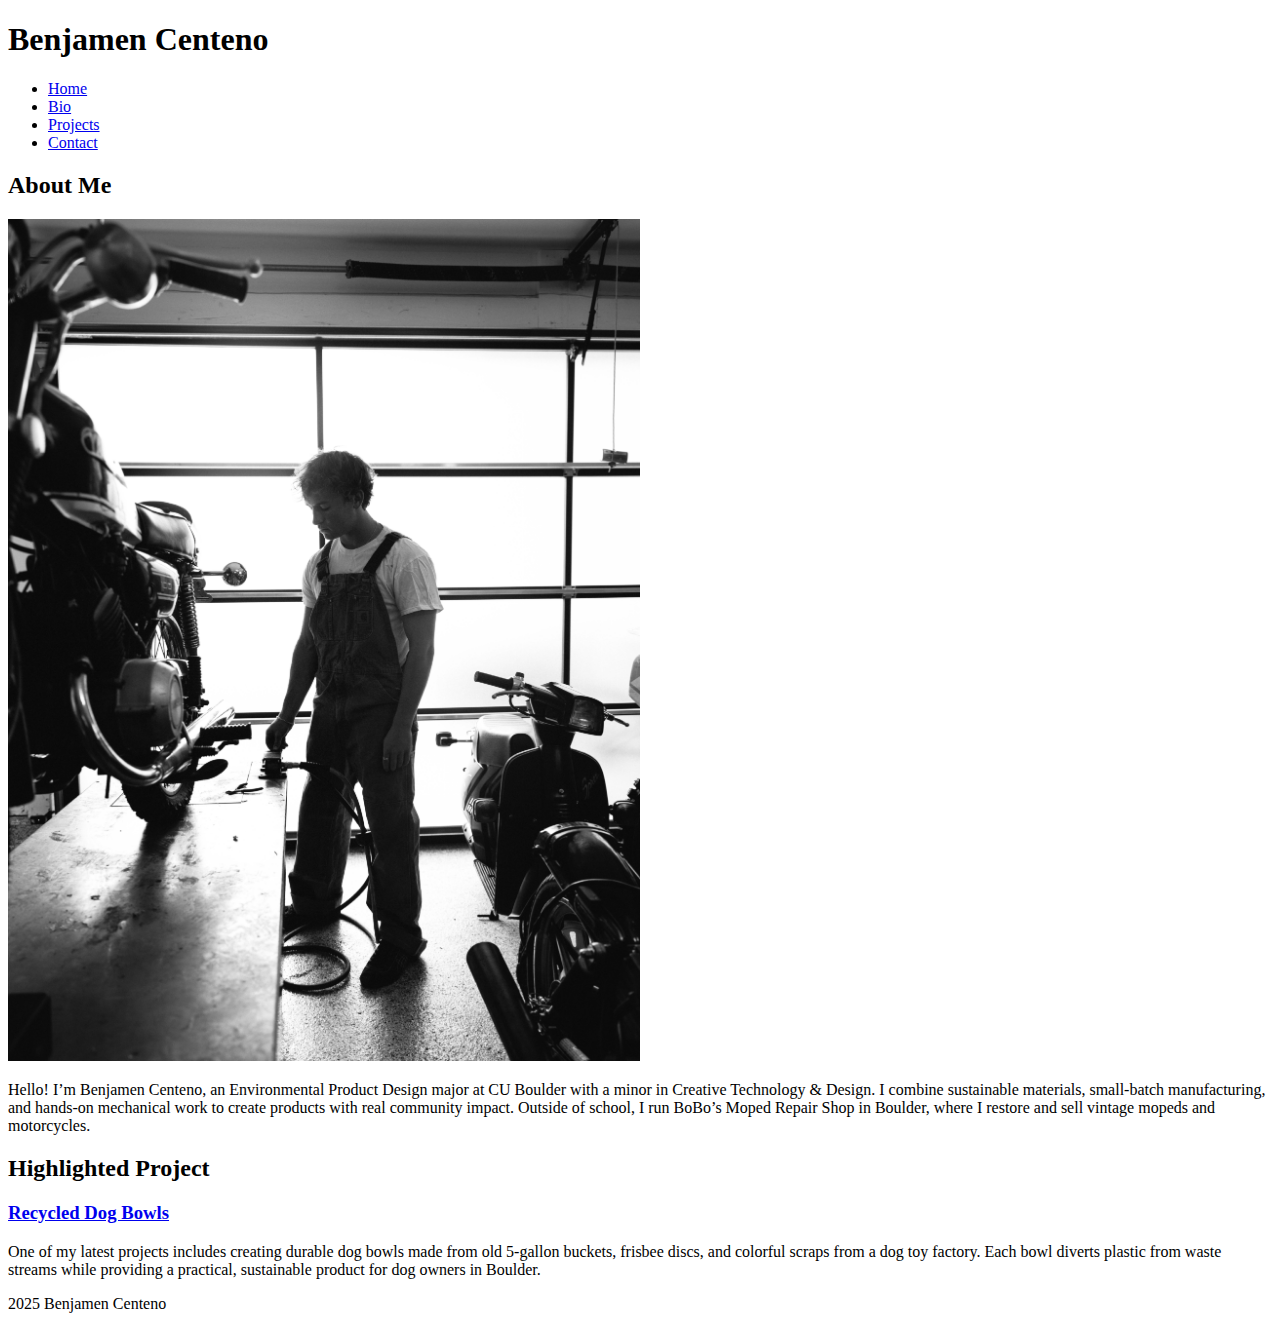
<file: wa3/index.html>
<!DOCTYPE html>
<html lang="en">

<head>
  <meta charset="UTF-8">
  <meta name="viewport" content="width=device-width, initial-scale=1.0">
  <title>Benjamen Centeno</title>
</head>

<body>

  <header>
    <div class="title">
      <h1>Benjamen Centeno</h1>
    </div>

    <nav aria-label="Main navigation">
      <ul>
        <li><a href="index.html" aria-current="page">Home</a></li>
        <li><a href="bio.html">Bio</a></li>
        <li><a href="projects.html">Projects</a></li>
        <li><a href="contact.html">Contact</a></li>
      </ul>
    </nav>
  </header>

  <main>

    <section class="about">
      <h2>About Me</h2>
      <img src="783A7693.jpg" alt="Ben Centeno working on a project" style="width:50%;">
      <p>
        Hello! I’m Benjamen Centeno, an Environmental Product Design major at CU Boulder with a minor in Creative Technology & Design.  
        I combine sustainable materials, small-batch manufacturing, and hands-on mechanical work to create products with real community impact.  
        Outside of school, I run BoBo’s Moped Repair Shop in Boulder, where I restore and sell vintage mopeds and motorcycles.  
      </p>
    </section>

    <section class="featured-projects">
      <h2>Highlighted Project</h2>
      <article>
        <h3><a href="projects.html">Recycled Dog Bowls</a></h3>
        <p>
          One of my latest projects includes creating durable dog bowls made from old 5-gallon buckets, frisbee discs, and colorful scraps from a dog toy factory.  
          Each bowl diverts plastic from waste streams while providing a practical, sustainable product for dog owners in Boulder.
        </p>
      </article>
    </section>

  </main>

  <footer>
    <p>2025 Benjamen Centeno</p>
  </footer>

</body>
</html>
</file>
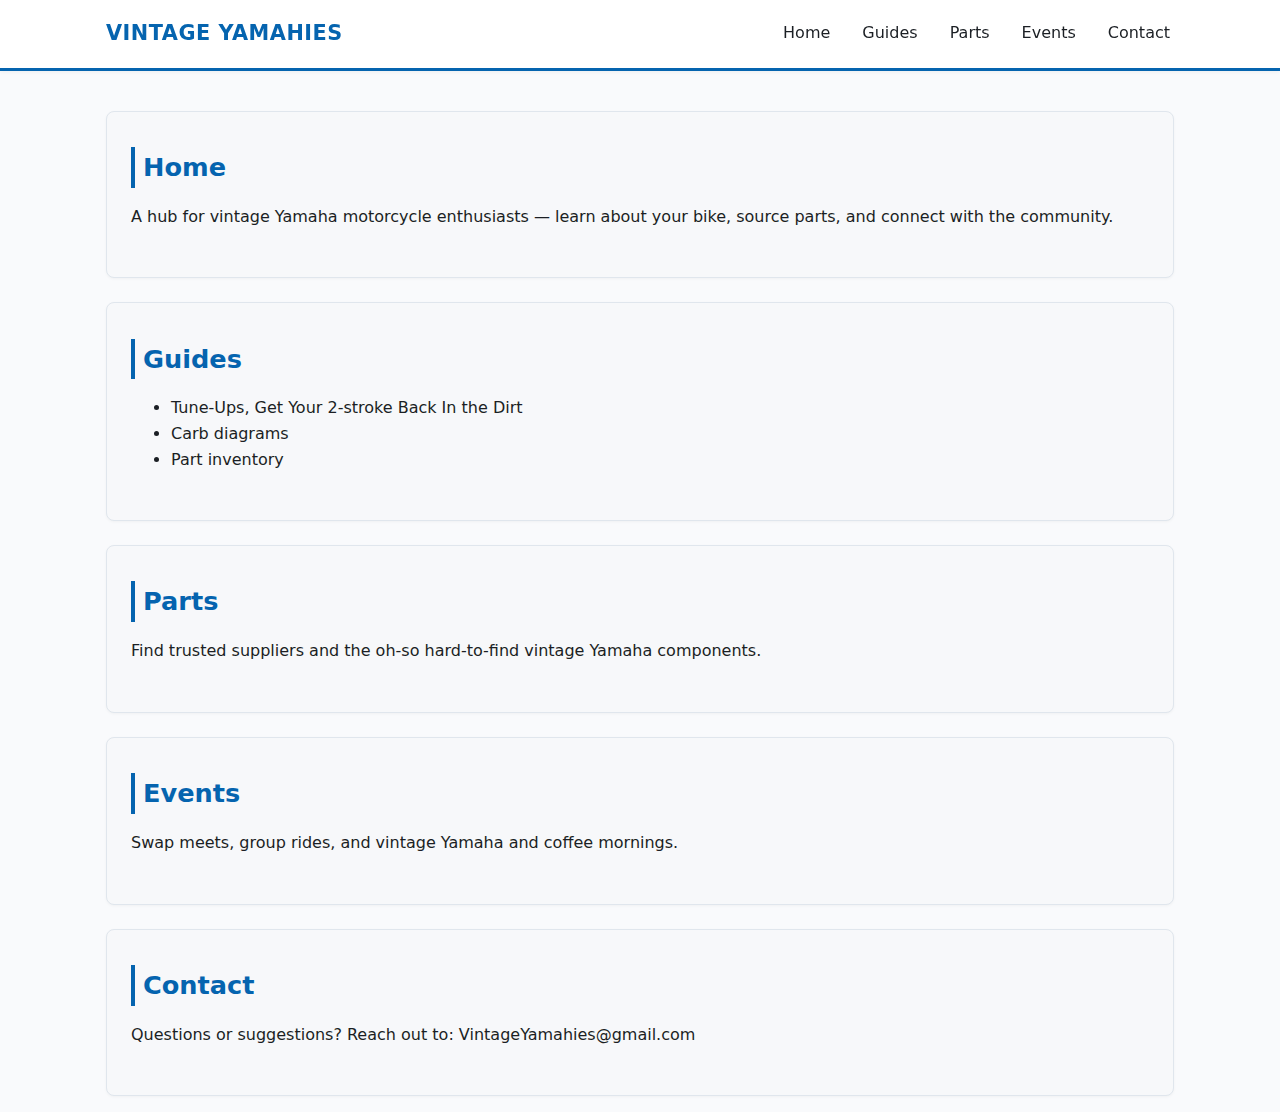
<file: wa5/index.html>
<!DOCTYPE html>
<html lang="en">
<head>
  <meta charset="UTF-8" />
  <meta name="viewport" content="width=device-width, initial-scale=1"/>
  <title>Vintage Yamahies</title>
  <style>
    :root{
      --yamaha:#0564af;
      --yamaha-dark:#034d86;
      --bg:#f9fafc;
      --fg:#1b1f24;
      --panel:#f7f8fa;
      --border:#e0e6ed;
    }

    *{box-sizing:border-box}
    html {
      scroll-behavior: smooth; /* smooth scrolling on link clicks */
    }
    body{
      margin:0;
      font:16px/1.6 system-ui,-apple-system,Segoe UI,Roboto,Helvetica,Arial,sans-serif;
      color:var(--fg);
      background:var(--bg);
    }
    a{color:var(--yamaha);text-decoration:none;transition:color .2s}
    a:hover{color:var(--yamaha-dark);text-decoration:underline}
    .container{max-width:1100px;margin:0 auto;padding:1rem}
    :focus-visible{outline:3px solid var(--yamaha);outline-offset:2px;border-radius:.25rem}

    /* NAV */
    .main-nav{
      position:sticky; top:0; z-index:1000;
      background:#fff;
      border-bottom:3px solid var(--yamaha);
      box-shadow:0 1px 4px rgba(0,0,0,.05);
    }
    .main-nav .inner{
      display:flex; align-items:center; justify-content:space-between;
      gap:1rem; padding:.75rem 1rem;
      max-width:1100px; margin:0 auto;
    }
    .nav-brand{
      font-weight:800; letter-spacing:.5px; color:var(--yamaha);
      font-size:1.3rem; text-transform:uppercase;
    }

    .nav-toggle{
      display:none;
      position:relative;
      width:44px; height:44px;
      border:0; background:transparent; padding:0; margin:0;
      cursor:pointer;
    }
    .nav-toggle span{
      position:absolute; left:10px; right:10px; height:2px; background:var(--fg);
      transition:transform .2s ease, opacity .2s ease, top .2s ease;
    }
    .nav-toggle span:nth-child(1){top:14px}
    .nav-toggle span:nth-child(2){top:21px}
    .nav-toggle span:nth-child(3){top:28px}
    .nav-toggle[aria-expanded="true"] span:nth-child(1){top:21px; transform:rotate(45deg)}
    .nav-toggle[aria-expanded="true"] span:nth-child(2){opacity:0}
    .nav-toggle[aria-expanded="true"] span:nth-child(3){top:21px; transform:rotate(-45deg)}

    .nav-menu{
      list-style:none; margin:0; padding:0;
      display:flex; align-items:center; gap:1.5rem;
    }
    .nav-menu a{
      display:inline-block;
      padding:.5rem .25rem;
      color:var(--fg);
      border-bottom:2px solid transparent;
      transition:border-color .2s, color .2s;
    }
    .nav-menu a:hover{
      color:var(--yamaha-dark);
      border-bottom-color:var(--yamaha);
      text-decoration:none;
    }

    @media (max-width: 768px){
      .nav-toggle{display:block}
      .nav-menu{
        display:none;
        position:absolute; left:0; right:0; top:100%;
        background:#fff; border-bottom:2px solid var(--yamaha);
        flex-direction:column; align-items:flex-start;
        padding:.5rem 1rem; gap:.25rem;
      }
      .nav-menu.show{display:flex}
      .nav-menu a{
        width:100%; padding:.75rem 0;
        border-bottom:1px solid #eaf2fb;
      }
      .nav-menu li:last-child a{border-bottom:none}
    }

    /* Panels */
    .panel{
      background:var(--panel);
      border:1px solid var(--border);
      border-radius:.5rem;
      padding:2rem 1.5rem;
      margin-top:1.5rem;
      box-shadow:0 1px 3px rgba(0,0,0,.04);
      scroll-margin-top: 90px; /* offsets sticky nav when linked */
    }

    .panel p, .panel li { color: var(--fg); }

    h2{
      margin:.2rem 0 1rem 0;
      color:var(--yamaha);
      font-size:1.6rem;
      border-left:4px solid var(--yamaha);
      padding-left:.5rem;
    }

    .sr-only{
      position:absolute !important;
      width:1px; height:1px;
      padding:0; margin:-1px;
      overflow:hidden; clip:rect(0,0,0,0);
      white-space:nowrap; border:0;
    }
  </style>
</head>
<body>

  <!-- Navigation -->
  <nav class="main-nav" role="navigation" aria-label="Primary">
    <div class="inner">
      <div class="nav-brand">Vintage Yamahies</div>

      <button class="nav-toggle"
              type="button"
              aria-label="Open menu"
              aria-expanded="false"
              aria-controls="primary-menu">
        <span aria-hidden="true"></span>
        <span aria-hidden="true"></span>
        <span aria-hidden="true"></span>
        <span class="sr-only">Menu</span>
      </button>

      <ul class="nav-menu" id="primary-menu">
        <li><a href="#home">Home</a></li>
        <li><a href="#guides">Guides</a></li>
        <li><a href="#parts">Parts</a></li>
        <li><a href="#events">Events</a></li>
        <li><a href="#contact">Contact</a></li>
      </ul>
    </div>
  </nav>

  <!-- Content -->
  <main class="container">
    <section id="home" class="panel">
      <h2>Home</h2>
      <p>A hub for vintage Yamaha motorcycle enthusiasts — learn about your bike, source parts, and connect with the community.</p>
    </section>

    <section id="guides" class="panel">
      <h2>Guides</h2>
      <ul>
        <li>Tune-Ups, Get Your 2-stroke Back In the Dirt</li>
        <li>Carb diagrams</li>
        <li>Part inventory</li>
      </ul>
    </section>

    <section id="parts" class="panel">
      <h2>Parts</h2>
      <p>Find trusted suppliers and the oh-so hard-to-find vintage Yamaha components.</p>
    </section>

    <section id="events" class="panel">
      <h2>Events</h2>
      <p>Swap meets, group rides, and vintage Yamaha and coffee mornings.</p>
    </section>

    <section id="contact" class="panel">
      <h2>Contact</h2>
      <p>Questions or suggestions? Reach out to: VintageYamahies@gmail.com</p>
    </section>
  </main>

  <script>
    (function(){
      const navToggle = document.querySelector('.nav-toggle');
      const navMenu   = document.querySelector('.nav-menu');
      const links     = navMenu.querySelectorAll('a');

      const openMenu = () => {
        navMenu.classList.add('show');
        navToggle.setAttribute('aria-expanded', 'true');
        navToggle.setAttribute('aria-label', 'Close menu');
        if (links.length) links[0].focus();
      };
      const closeMenu = () => {
        navMenu.classList.remove('show');
        navToggle.setAttribute('aria-expanded', 'false');
        navToggle.setAttribute('aria-label', 'Open menu');
        navToggle.focus();
      };
      const isOpen = () => navMenu.classList.contains('show');

      navToggle.addEventListener('click', () => {
        isOpen() ? closeMenu() : openMenu();
      });

      navToggle.addEventListener('keydown', (e) => {
        if (e.key === 'Enter' || e.key === ' ') {
          e.preventDefault();
          isOpen() ? closeMenu() : openMenu();
        }
      });

      document.addEventListener('click', (e) => {
        if (!isOpen()) return;
        if (!e.target.closest('.main-nav')) closeMenu();
      });

      document.addEventListener('keydown', (e) => {
        if (e.key === 'Escape' && isOpen()) closeMenu();
      });

      links.forEach(a => {
        a.addEventListener('click', () => {
          if (isOpen()) closeMenu();
        });
      });
    })();
  </script>
</body>
</html>
</file>
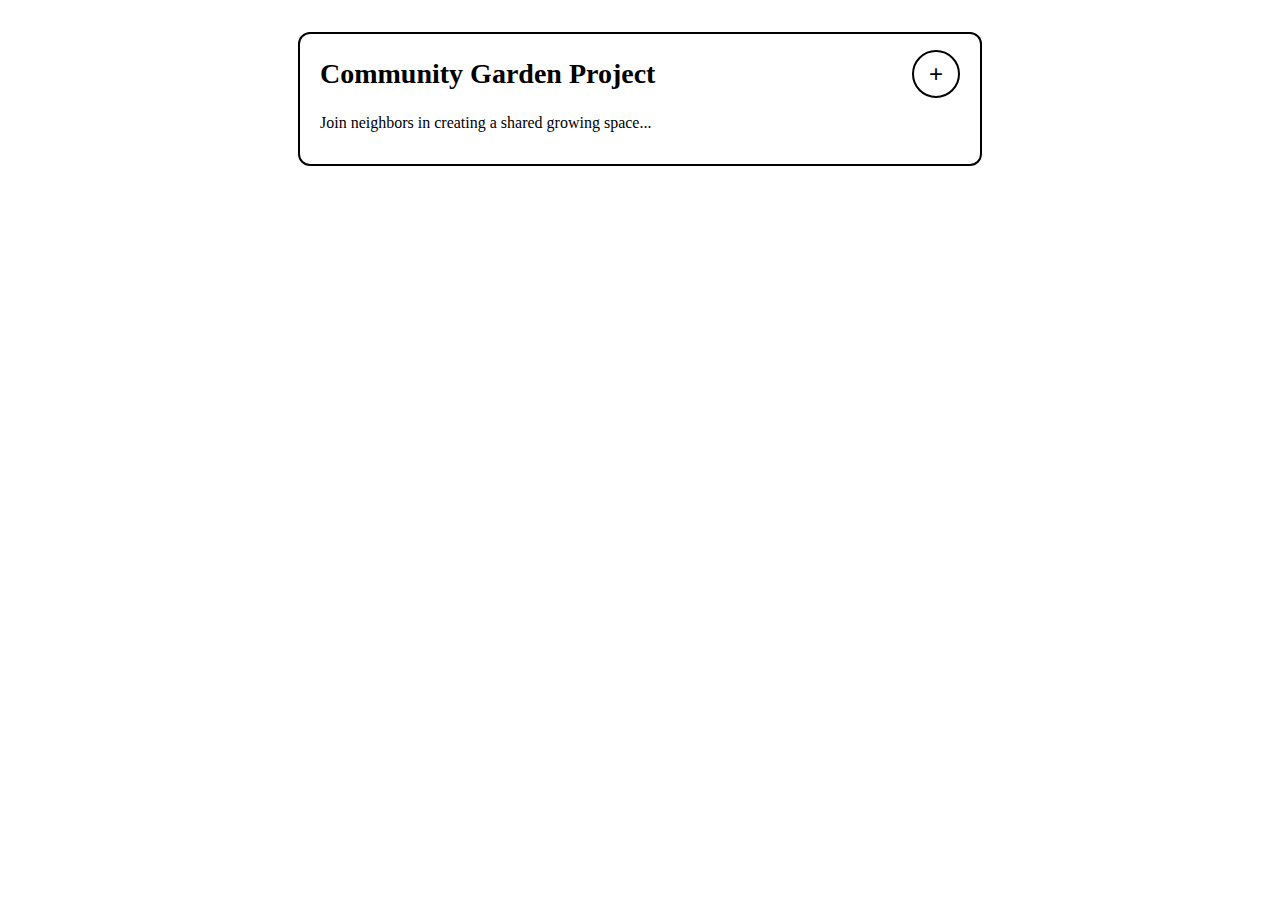
<file: ica/ica5.html>
<!DOCTYPE html>
<html lang="en">
<head>
  <meta charset="UTF-8" />
  <meta name="viewport" content="width=device-width, initial-scale=1.0"/>
  <title>Document</title>
  <link rel="stylesheet" href="ica5.css" />
</head>
<body>
  <div class="card">
    <div class="card-header">
      <h3>Community Garden Project</h3>
      <button
        class="expand-btn"
        type="button"
        aria-label="Expand details"
        aria-expanded="false"
        aria-controls="card-details"
      >+</button>
    </div>

    <div class="card-content">
      <p class="summary">Join neighbors in creating a shared growing space...</p>
      <div class="details" id="card-details">
        <p>Meeting every Saturday at 10am. Tools provided. All skill levels welcome.</p>
        <p>Contact: garden@community.org</p>
      </div>
    </div>
  </div>

  <script>
    const expandBtn = document.querySelector('.expand-btn');
    const details = document.querySelector('.details');

    function toggleDetails() {
      const isOpen = details.classList.toggle('show');
      expandBtn.textContent = isOpen ? '−' : '+';
      expandBtn.setAttribute('aria-expanded', String(isOpen));
      expandBtn.setAttribute('aria-label', isOpen ? 'Collapse details' : 'Expand details');
    }

    expandBtn.addEventListener('click', toggleDetails);

    // Keyboard support (Enter/Space) – buttons already handle this in most browsers,
    // but this ensures consistency.
    expandBtn.addEventListener('keydown', (e) => {
      if (e.key === 'Enter' || e.key === ' ') {
        e.preventDefault();
        toggleDetails();
      }
    });
  </script>
</body>
</html>
</file>
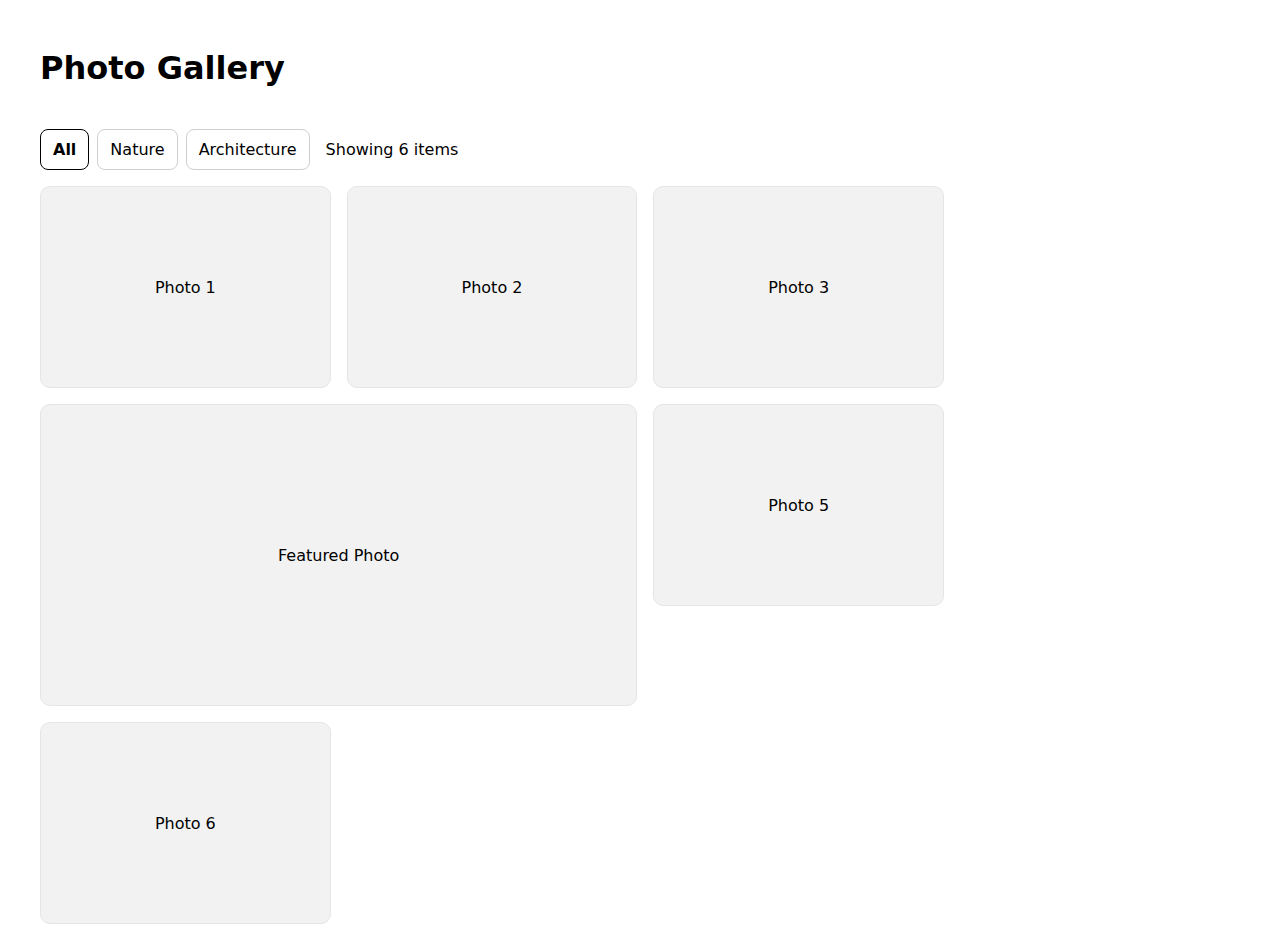
<file: ica/ica6.html>
<!DOCTYPE html>
<html lang="en">
<head>
  <meta charset="UTF-8" />
  <meta name="viewport" content="width=device-width, initial-scale=1" />
  <title>Photo Gallery – Grid</title>
  <style>
    :root { --gap: 1rem; }

    /* Page layout as Grid */
    .gallery-container {
      display: grid;
      grid-template-columns: 1fr 280px;
      grid-template-areas:
        "header header"
        "nav    sidebar"
        "main   sidebar";
      gap: var(--gap);
      padding: var(--gap);
      max-width: 1200px;
      margin: 0 auto;
      font-family: system-ui, -apple-system, Segoe UI, Roboto, Arial, sans-serif;
      line-height: 1.45;
    }
    .gallery-header  { grid-area: header; }
    .gallery-nav     { grid-area: nav; display: flex; gap: .5rem; flex-wrap: wrap; align-items: center; }
    .gallery-grid    {
      grid-area: main;
      display: grid;
      gap: var(--gap);
      grid-template-columns: repeat(auto-fit, minmax(250px, 1fr));
    }
    .gallery-sidebar { grid-area: sidebar; padding: .5rem; border: 1px solid #e5e5e5; border-radius: 8px; }

    /* Cards */
    .photo-card {
      height: 200px;
      background: #f2f2f2;
      display: grid;
      place-items: center;
      border-radius: 10px;
      border: 1px solid #e5e5e5;
      transition: opacity .2s ease, transform .2s ease;
    }
    .photo-card.featured { height: 300px; grid-column: span 2; }

    /* Hidden state for filtering (keeps transitions tidy) */
    .hidden { display: none !important; }

    /* Buttons */
    .gallery-nav button {
      padding: .5rem .75rem;
      border: 1px solid #cfcfcf;
      background: #fff;
      border-radius: 8px;
      cursor: pointer;
      font: inherit;
    }
    .gallery-nav button:hover { outline: 2px solid #000; outline-offset: 2px; }
    .gallery-nav button:focus-visible { outline: 3px solid #000; outline-offset: 2px; }
    .gallery-nav button[aria-pressed="true"] {
      border-color: #000;
      font-weight: 600;
    }

    /* Mobile: collapse sidebar below */
    @media (max-width: 800px) {
      .gallery-container {
        grid-template-columns: 1fr;
        grid-template-areas:
          "header"
          "nav"
          "sidebar"
          "main";
      }
      .photo-card.featured { grid-column: auto; } /* naturally 1 column on small screens */
    }
  </style>
</head>
<body>
  <div class="gallery-container">
    <header class="gallery-header"><h1>Photo Gallery</h1></header>

    <nav class="gallery-nav" aria-label="Filter categories">
      <button type="button" aria-pressed="true">All</button>
      <button type="button">Nature</button>
      <button type="button">Architecture</button>
      <span id="count" aria-live="polite" style="margin-left:.5rem;"></span>
    </nav>

    <main class="gallery-grid">
      <div class="photo-card" data-category="nature">Photo 1</div>
      <div class="photo-card" data-category="architecture">Photo 2</div>
      <div class="photo-card" data-category="nature">Photo 3</div>
      <div class="photo-card featured" data-category="nature">Featured Photo</div>
      <div class="photo-card" data-category="architecture">Photo 5</div>
      <div class="photo-card" data-category="nature">Photo 6</div>
    </main>

  <script>
    const buttons = document.querySelectorAll('.gallery-nav button');
    const cards   = document.querySelectorAll('.photo-card');
    const countEl = document.getElementById('count');

    function setActive(btn) {
      buttons.forEach(b => b.setAttribute('aria-pressed', 'false'));
      btn.setAttribute('aria-pressed', 'true');
    }

    function filterPhotos(category) {
      let visible = 0;
      cards.forEach(card => {
        const match = category === 'all' || card.dataset.category === category.toLowerCase();
        card.classList.toggle('hidden', !match);
        if (match) visible++;
      });
      if (countEl) countEl.textContent = `Showing ${visible} item${visible === 1 ? '' : 's'}`;
    }

    buttons.forEach(btn => {
      btn.addEventListener('click', () => {
        setActive(btn);
        const category = btn.textContent.trim().toLowerCase();
        filterPhotos(category);
      });
    });

    // initial count
    filterPhotos('all');
  </script>
</body>
</html>
</file>
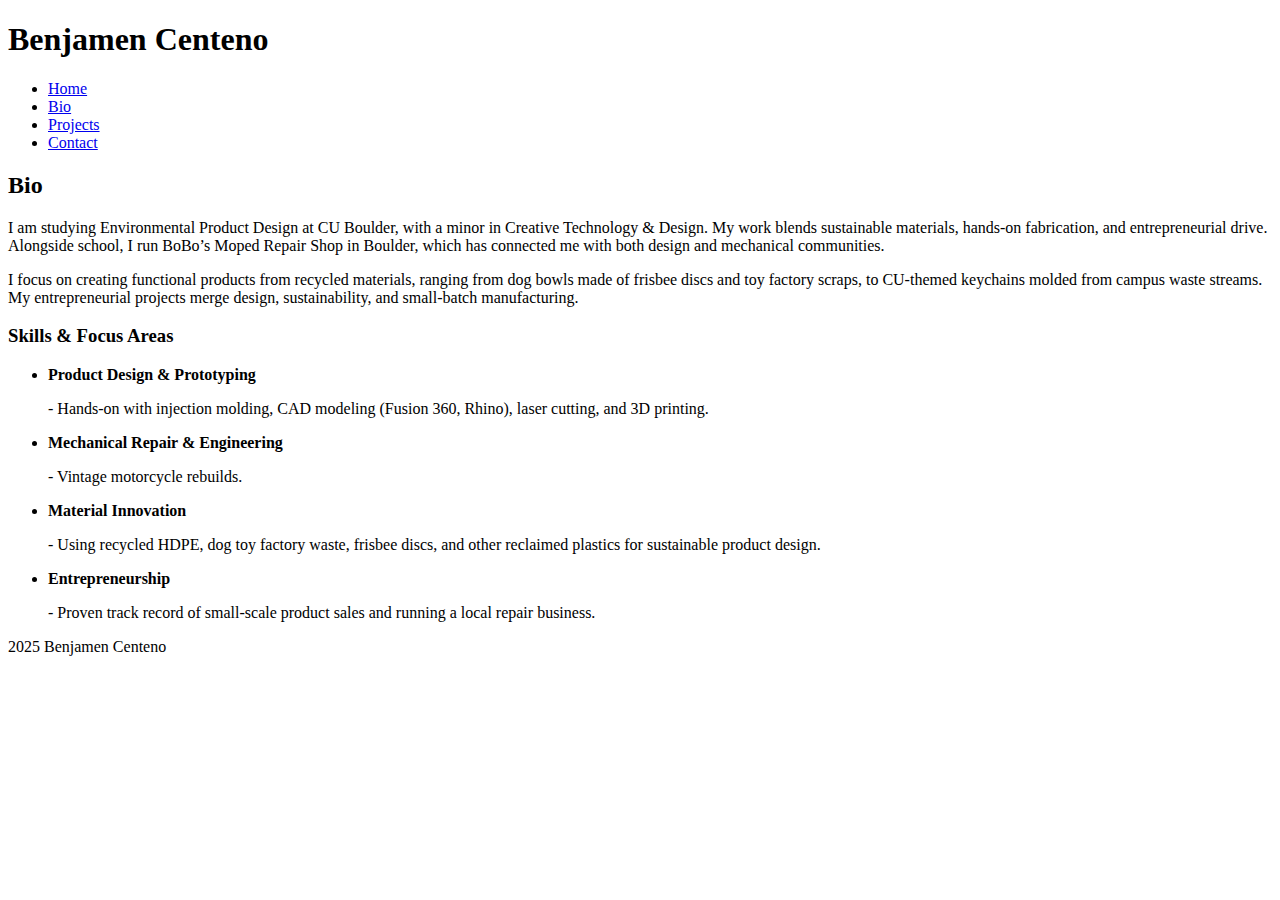
<file: wa3/bio.html>
<!DOCTYPE html>
<html lang="en">

<head>
  <meta charset="UTF-8">
  <meta name="viewport" content="width=device-width, initial-scale=1.0">
  <title>Benjamen Centeno</title>
</head>

<body>

  <header>
    <div class="title">
      <h1>Benjamen Centeno</h1>
    </div>

    <nav aria-label="Main navigation">
      <ul>
        <li><a href="index.html">Home</a></li>
        <li><a href="bio.html" aria-current="page">Bio</a></li>
        <li><a href="projects.html">Projects</a></li>
        <li><a href="contact.html">Contact</a></li>
      </ul>
    </nav>
  </header>

  <main>
    <section class="about-me">
      <h2>Bio</h2>
      <article>
        <p>I am studying Environmental Product Design at CU Boulder, with a minor in Creative Technology & Design. My work blends sustainable materials, hands-on fabrication, and entrepreneurial drive. Alongside school, I run BoBo’s Moped Repair Shop in Boulder, which has connected me with both design and mechanical communities.</p>

        <p>I focus on creating functional products from recycled materials, ranging from dog bowls made of frisbee discs and toy factory scraps, to CU-themed keychains molded from campus waste streams. My entrepreneurial projects merge design, sustainability, and small-batch manufacturing.</p>

        <h3>Skills & Focus Areas</h3>
        <ul>
          <li><strong>Product Design & Prototyping</strong>
            <p>- Hands-on with injection molding, CAD modeling (Fusion 360, Rhino), laser cutting, and 3D printing.</p>
          </li>

          <li><strong>Mechanical Repair & Engineering</strong>
            <p>- Vintage motorcycle rebuilds.</p>
          </li>

          <li><strong>Material Innovation</strong>
            <p>- Using recycled HDPE, dog toy factory waste, frisbee discs, and other reclaimed plastics for sustainable product design.</p>
          </li>

          <li><strong>Entrepreneurship</strong>
            <p>- Proven track record of small-scale product sales and running a local repair business.</p>
          </li>
        </ul>
      </article>
    </section>
  </main>

  <footer>
    <p>2025 Benjamen Centeno</p>
  </footer>

</body>
</html>
</file>
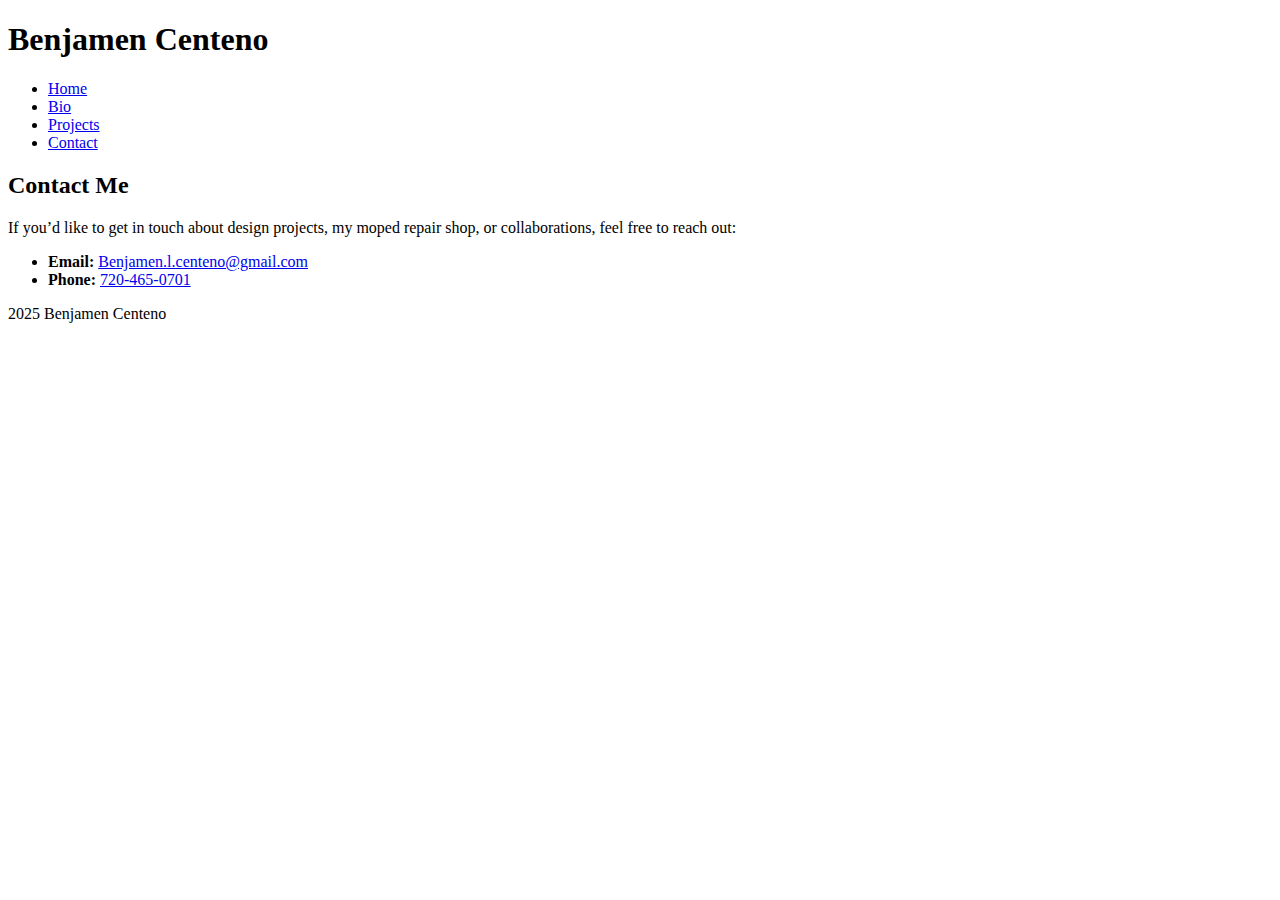
<file: wa3/contact.html>
<!DOCTYPE html>
<html lang="en">

<head>
  <meta charset="UTF-8">
  <meta name="viewport" content="width=device-width, initial-scale=1.0">
  <title>Contact - Benjamen Centeno</title>
</head>

<body>

  <header>
    <div class="title">
      <h1>Benjamen Centeno</h1>
    </div>

    <nav aria-label="Main navigation">
      <ul>
        <li><a href="index.html">Home</a></li>
        <li><a href="bio.html">Bio</a></li>
        <li><a href="projects.html">Projects</a></li>
        <li><a href="contact.html" aria-current="page">Contact</a></li>
      </ul>
    </nav>
  </header>

  <main>
    <section class="contact">
      <h2>Contact Me</h2>
      <p>If you’d like to get in touch about design projects, my moped repair shop, or collaborations, feel free to reach out:</p>
      <ul>
        <li><strong>Email:</strong> <a href="mailto:Benjamen.l.centeno@gmail.com">Benjamen.l.centeno@gmail.com</a></li>
        <li><strong>Phone:</strong> <a href="tel:+17204660701">720-465-0701</a></li>
      </ul>
    </section>
  </main>

  <footer>
    <p>2025 Benjamen Centeno</p>
  </footer>

</body>
</html>
</file>
<file: ica/ica5.css>
/* Card layout (optional polish) */
.card {
  max-width: 640px;
  margin: 2rem auto;
  padding: 1rem 1.25rem;
  border: 2px solid #000;
  border-radius: 0.75rem;
}

/* Phase 1: Flexbox header */
.card-header {
  display: flex;
  justify-content: space-between;
  align-items: center;
  gap: 1rem;
}

h3 {
  margin: 0;
  text-align: center;
  font-size: 1.75rem;
}

/* Expand button: circular + hover/focus */
.expand-btn {
  width: 3rem;
  height: 3rem;
  border-radius: 50%;
  border: 2px solid #000;
  background: #fff;
  cursor: pointer;
  line-height: 1;
  font-size: 1.5rem;
  display: inline-flex;
  align-items: center;
  justify-content: center;
}
.expand-btn:hover {
  background: #f3f3f3;
}
.expand-btn:focus-visible {
  outline: 3px solid #000;
  outline-offset: 3px;
}

/* Phase 3: Smooth transition for details */
.card-content .summary {
  margin-top: 1rem;
}

.details {
  max-height: 0;
  opacity: 0;
  overflow: hidden;
  transition: max-height 300ms ease, opacity 300ms ease;
  will-change: max-height, opacity;
  margin-top: 0.5rem;
}
.details.show {
  /* Set a max-height large enough for your content */
  max-height: 300px;
  opacity: 1;
}

/* Respect reduced motion */
@media (prefers-reduced-motion: reduce) {
  .details {
    transition: none;
  }
}
</file>
